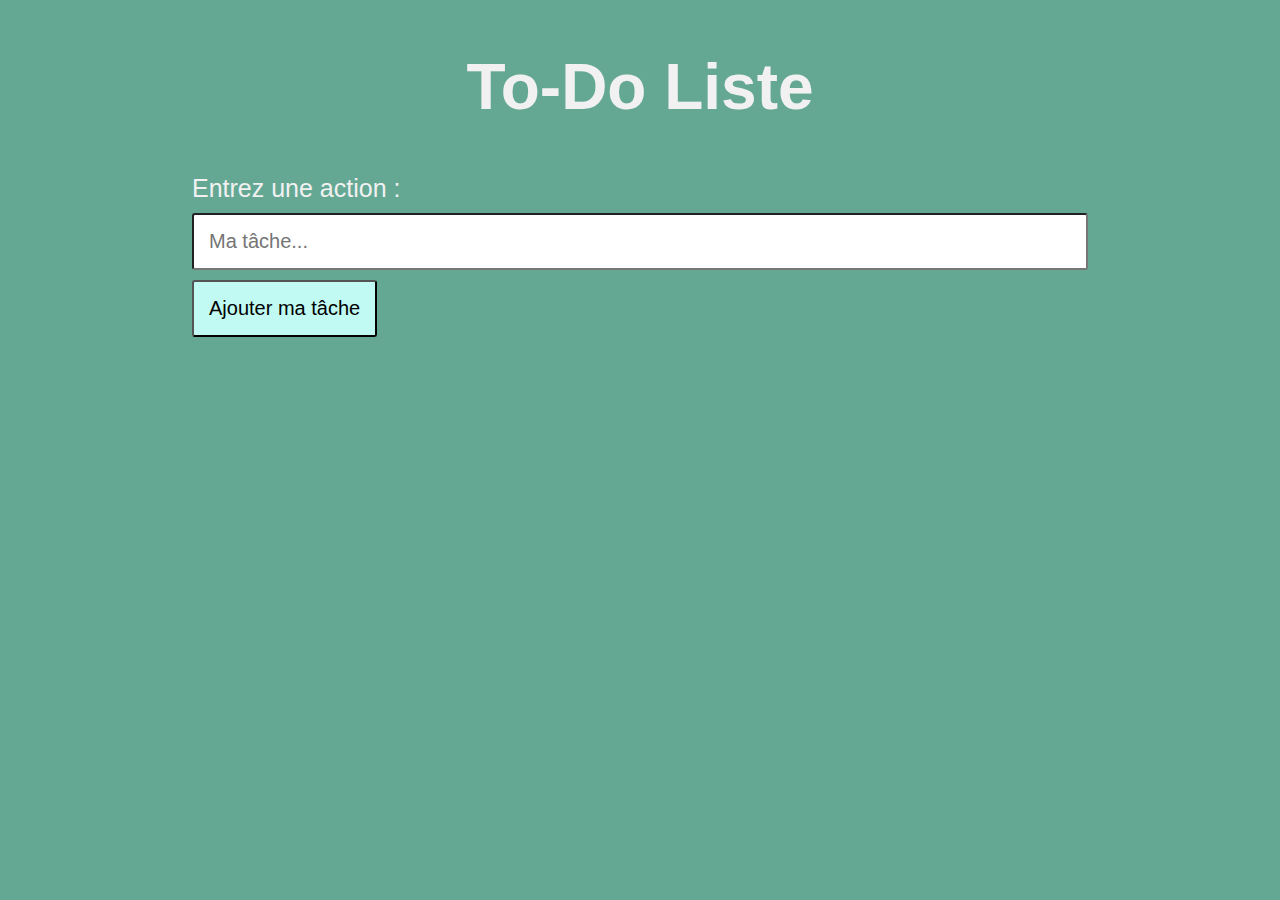
<file: 06-To-Do-Liste/index.html>
<!DOCTYPE html>
<html lang="fr"> 
<head>
    <meta charset="UTF-8">
    <meta name="viewport" content="width=device-width, initial-scale=1.0">
    <title>TO-DO List</title>
    <link rel="stylesheet" href="style.css">
</head>
<body>
    <header>
        <h1>To-Do Liste</h1>
    </header>

    <main>
        <form>
            <label for="item">Entrez une action :</label>
            <input type="text" id="item" placeholder="Ma tâche...">

            <button type="submit">Ajouter ma tâche</button>
        </form>

        <ul class="liste-todo"></ul>
    </main>

    <script src="app.js"></script>
</body>
</html>
</file>
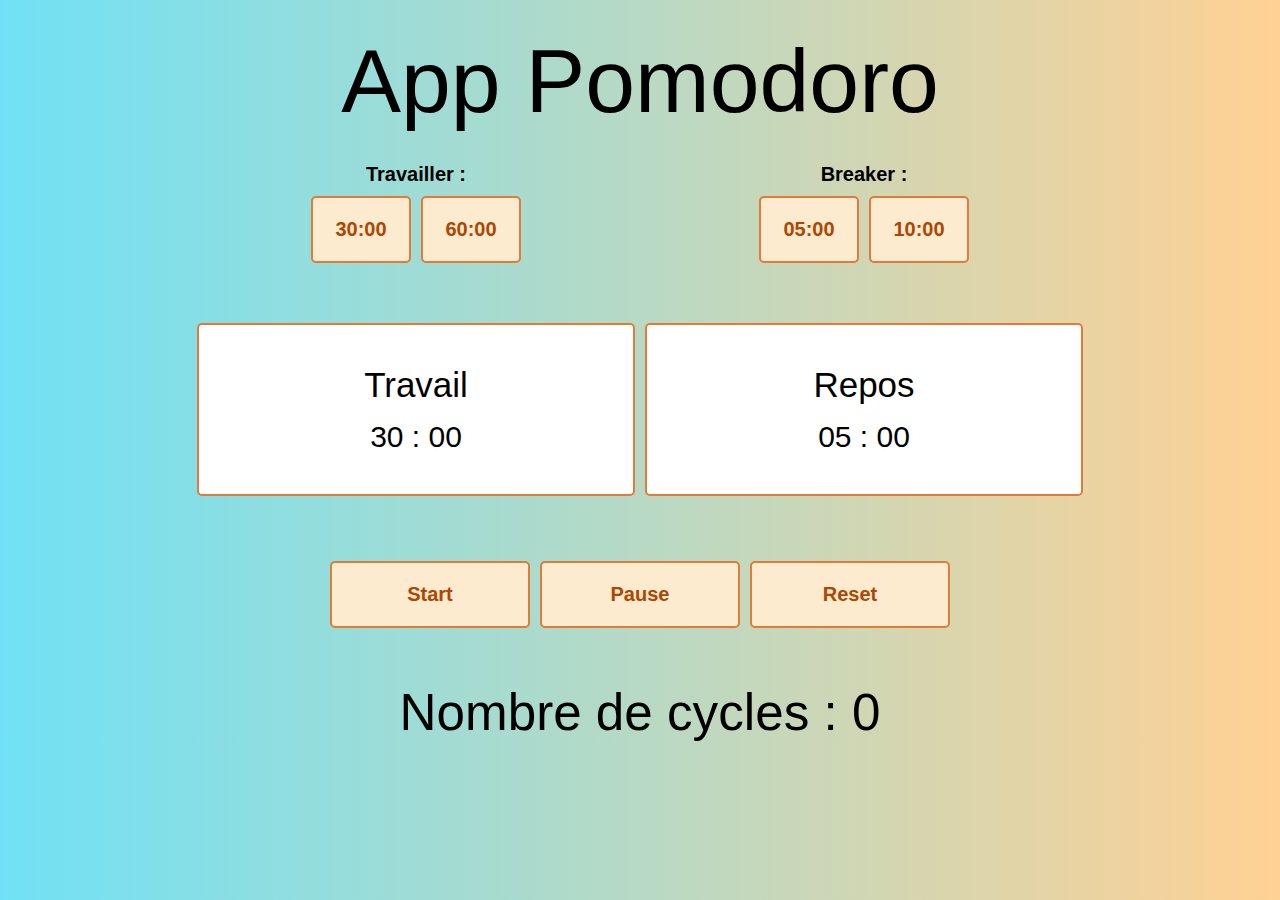
<file: 07-Projet-Pomodoro/index.html>
<!DOCTYPE html>
<html lang="fr">
<head>
    <meta charset="UTF-8">
    <meta name="viewport" content="width=device-width, initial-scale=1.0">
    <title>Document</title>
    <link rel="stylesheet" href="style.css">
</head>
<body>
    <header>
        <h1>App Pomodoro</h1>
    </header>

    <main>

        <div class="container-choix">
            <div class="ss-container-choix">
                <p>Travailler :</p>
                <div class="choix">
                    <button class="btn b4">30:00</button>
                    <button class="btn b5">60:00</button>
                </div>
            </div>
        
            <div class="ss-container-choix">
                <p>Breaker :</p>
                <div class="choix">
                    <button class="btn b6">05:00</button>
                    <button class="btn b7">10:00</button>
                </div>
            </div>
        </div>

        <div class="affichage">
            <div class="bloc travail">
                <p>Travail</p>
                <p class="affichageT"></p>
            </div>
            
            <div class="bloc pause">
                <p>Repos</p>
                <p class="affichageP"></p>
            </div>
        </div>
        
        <div class="container-btns">
            <button class="btn b1">Start</button>
            <button class="btn b2">Pause</button>
            <button class="btn b3">Reset</button>
        </div>
        
        <h2></h2>
    </main>
        
        <script src="app.js"></script>
</body>
</html>
</file>
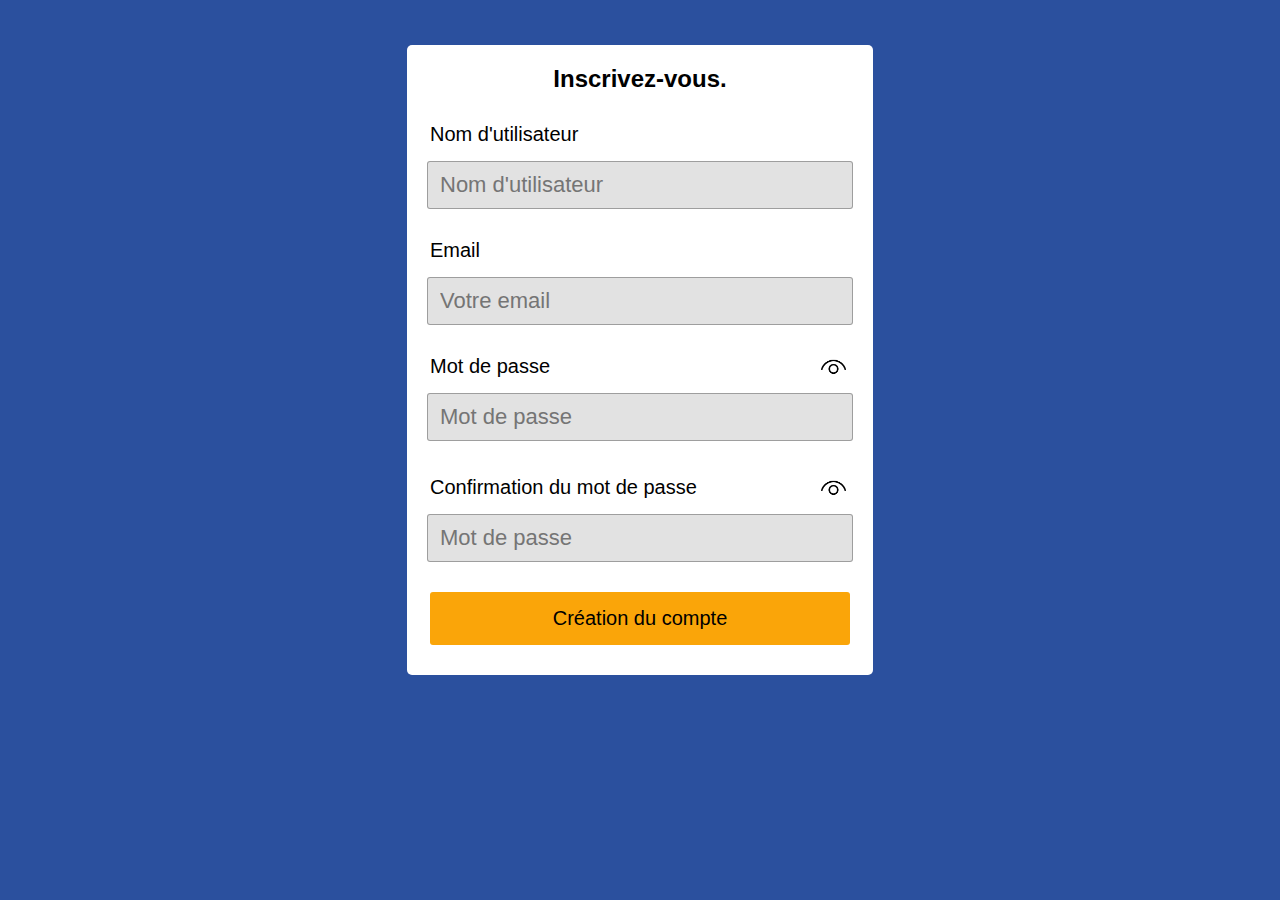
<file: 08-Validation-de-formulaire/index.html>
<!DOCTYPE html>
<html lang="fr">
<head>
    <meta charset="UTF-8">
    <meta name="viewport" content="width=device-width, initial-scale=1.0">
    <title>Validation de formulaire</title>
    <link rel="stylesheet" href="style.css">
</head>
<body>
    <div class="box-login">

        <h2>Inscrivez-vous.</h2>

        <form>
            <div class="form-groupe">
                <label for="utilisateur">Nom d'utilisateur</label>
                <input id="utilisateur" type="text" placeholder="Nom d'utilisateur" maxlength="24">
                <img src="ressources/check.svg" alt="icone validation" class="icone-verif">
                <span class="message-alerte">Choisissez un pseudo entre 3 et 24 caractères.</span>
            </div>

            <div class="form-groupe">
                <label for="email">Email</label>
                <input id="email" type="email" placeholder="Votre email">
                <img src="ressources/check.svg" alt="icone validation" class="icone-verif">
                <span class="message-alerte">Entrez un email valide.</span>
            </div>

            <div class="form-groupe">
                <label for="mdp">Mot de passe</label>
                <input id="mdp" type="password" placeholder="Mot de passe">
                <img src="ressources/eye.png" alt="icone voir mot de passe" class="oeilMdp">
                <img src="ressources/check.svg" alt="icone validation" class="icone-verif">
                <span class="message-alerte">Minimum 1 symbole, 1 lettre, 1 chiffre.</span>
                <div class="ligne">
                    <div class="l1"><span>Faible</span></div>
                    <div class="l2"><span>Moyen</span></div>
                    <div class="l3"><span>Fort</span></div>
                </div>
            </div> 

            <div class="form-groupe">
                <label for="mdpconf">Confirmation du mot de passe</label>
                <input id="mdpconf" type="password" placeholder="Mot de passe">
                <img src="ressources/eye.png" alt="icone voir mot de passe" class="oeilConfMdp">
                <img src="ressources/check.svg" alt="icone validation" class="icone-verif">
            </div>
            
            <button type="submit">Création du compte</button>
        </form>
    </div>


    <script src="app.js"></script>
</body>
</html>
</file>
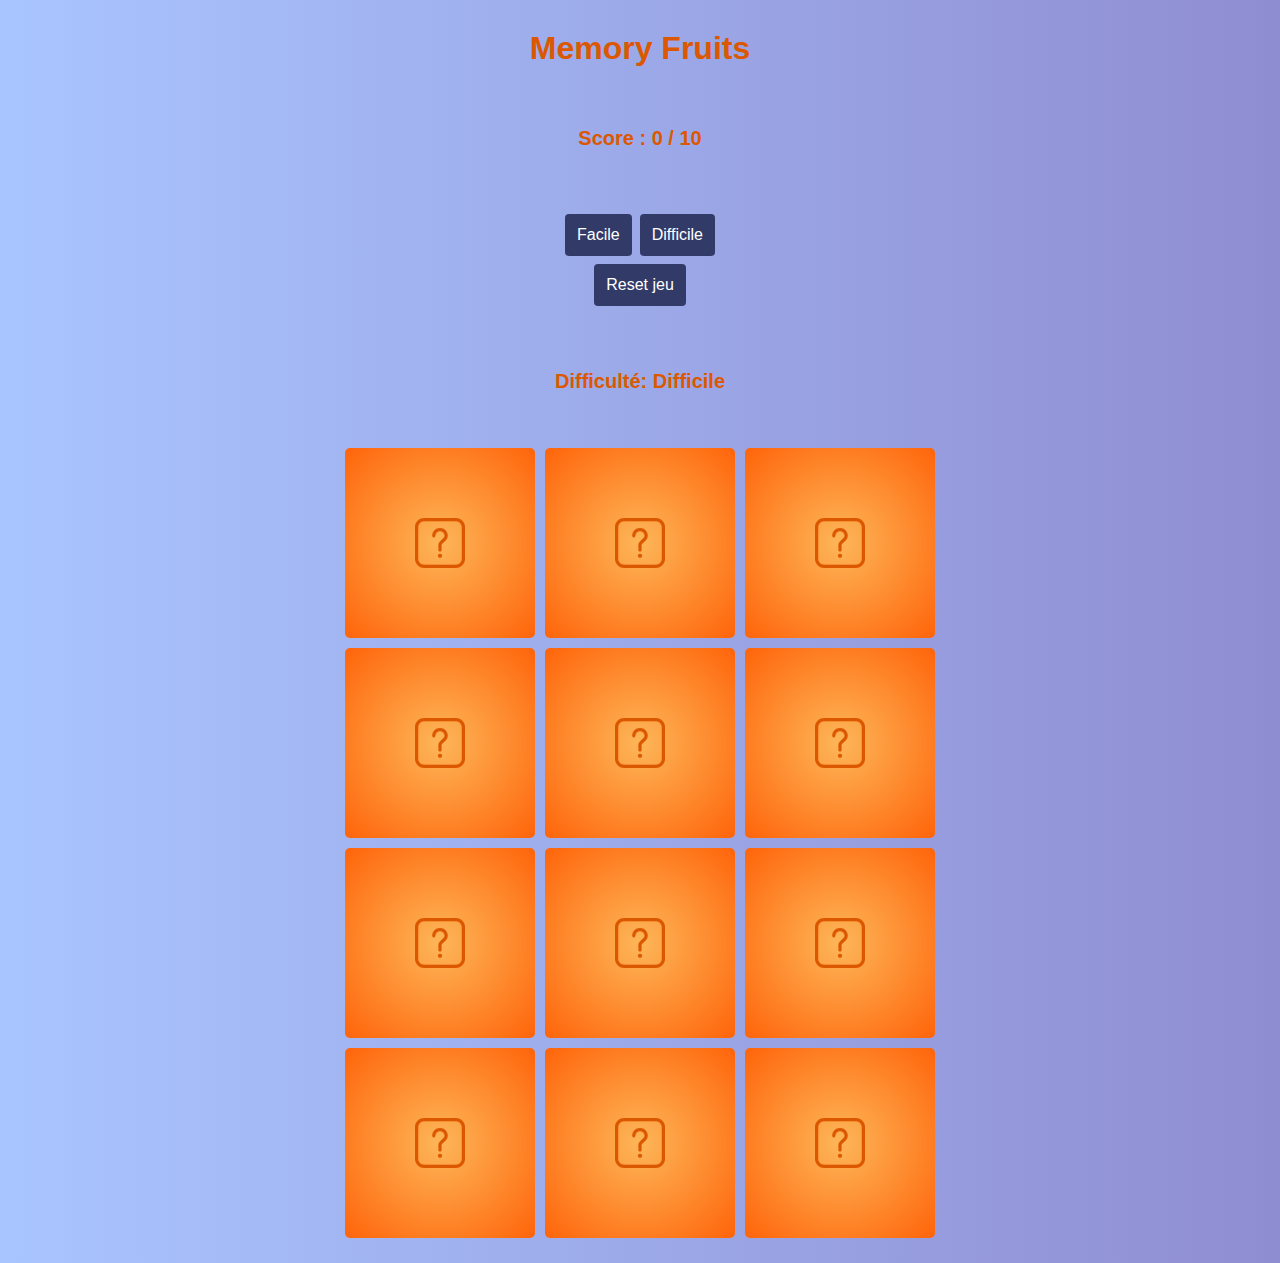
<file: 10-Jeu-de-cartes-mémoire/index.html>
<!DOCTYPE html>
<html lang="fr">
<head>
    <meta charset="UTF-8">
    <meta name="viewport" content="width=device-width, initial-scale=1.0">
    <title>Jeu cartes mémoire</title>
    <link rel="stylesheet" href="style.css">
</head>
<body>
    <header>
        <h1>Memory Fruits</h1>
    </header>

    <main>
        <p>Score : <span class="score"> 0 / 10</span></p>

        <div class="boutons">
            <button class="facile">Facile</button>
            <button class="difficile">Difficile</button>
        </div>

        <button class="reset">Reset jeu</button>

        <p>Difficulté: <span class="niveau">Difficile</span></p>

        <div class="grille">
            <div class="carte" data-attr="banana">
                <div class="double-face">
                    <div class="face">
                        <img src="ressources/banana.svg" alt="Banane 1">
                    </div>
                    <div class="arriere">
                        <img src="ressources/question-mark.svg" alt="question mark">
                    </div>
                </div>
            </div>
    
            <div class="carte" data-attr="apple">
                <div class="double-face">
                    <div class="face">
                        <img src="ressources/apple.svg" alt="Pomme 1">
                    </div>
                    <div class="arriere">
                        <img src="ressources/question-mark.svg" alt="question mark">
                    </div>
                </div>
            </div>
    
            <div class="carte" data-attr="apple">
                <div class="double-face">
                    <div class="face">
                        <img src="ressources/apple.svg" alt="Pomme 2">
                    </div>
                    <div class="arriere">
                        <img src="ressources/question-mark.svg" alt="question mark">
                    </div>
                </div>
            </div>
    
            <div class="carte" data-attr="banana">
                <div class="double-face">
                    <div class="face">
                        <img src="ressources/banana.svg" alt="Banane 2">
                    </div>
                    <div class="arriere">
                        <img src="ressources/question-mark.svg" alt="question mark">
                    </div>
                </div>
            </div>
    
            <div class="carte" data-attr="brocoli">
                <div class="double-face">
                    <div class="face">
                        <img src="ressources/brocoli.svg" alt="Brocoli 1">
                    </div>
                    <div class="arriere">
                        <img src="ressources/question-mark.svg" alt="question mark">
                    </div>
                </div>
            </div>
    
            <div class="carte" data-attr="cherry">
                <div class="double-face">
                    <div class="face">
                        <img src="ressources/cherry.svg" alt="Cerise 1">
                    </div>
                    <div class="arriere">
                        <img src="ressources/question-mark.svg" alt="question mark">
                    </div>
                </div>
            </div>
    
            <div class="carte" data-attr="pepper">
                <div class="double-face">
                    <div class="face">
                        <img src="ressources/pepper.svg" alt="Poivre 1">
                    </div>
                    <div class="arriere">
                        <img src="ressources/question-mark.svg" alt="question mark">
                    </div>
                </div>
            </div>
    
            <div class="carte" data-attr="pepper">
                <div class="double-face">
                    <div class="face">
                        <img src="ressources/pepper.svg" alt="Poivre 2">
                    </div>
                    <div class="arriere">
                        <img src="ressources/question-mark.svg" alt="question mark">
                    </div>
                </div>
            </div>
    
            <div class="carte" data-attr="cherry">
                <div class="double-face">
                    <div class="face">
                        <img src="ressources/cherry.svg" alt="Cerise 2">
                    </div>
                    <div class="arriere">
                        <img src="ressources/question-mark.svg" alt="question mark">
                    </div>
                </div>
            </div>
    
            <div class="carte" data-attr="brocoli">
                <div class="double-face">
                    <div class="face">
                        <img src="ressources/brocoli.svg" alt="Brocoli 2">
                    </div>
                    <div class="arriere">
                        <img src="ressources/question-mark.svg" alt="question mark">
                    </div>
                </div>
            </div>
    
            <div class="carte" data-attr="straw">
                <div class="double-face">
                    <div class="face">
                        <img src="ressources/straw.svg" alt="Framboise 1">
                    </div>
                    <div class="arriere">
                        <img src="ressources/question-mark.svg" alt="question mark">
                    </div>
                </div>
            </div>
    
            <div class="carte" data-attr="straw">
                <div class="double-face">
                    <div class="face">
                        <img src="ressources/straw.svg" alt="Framboise 2">
                    </div>
                    <div class="arriere">
                        <img src="ressources/question-mark.svg" alt="question mark">
                    </div>
                </div>
            </div>
        </div>
    </main>

    <script src="app.js"></script>
</body>
</html>
</file>
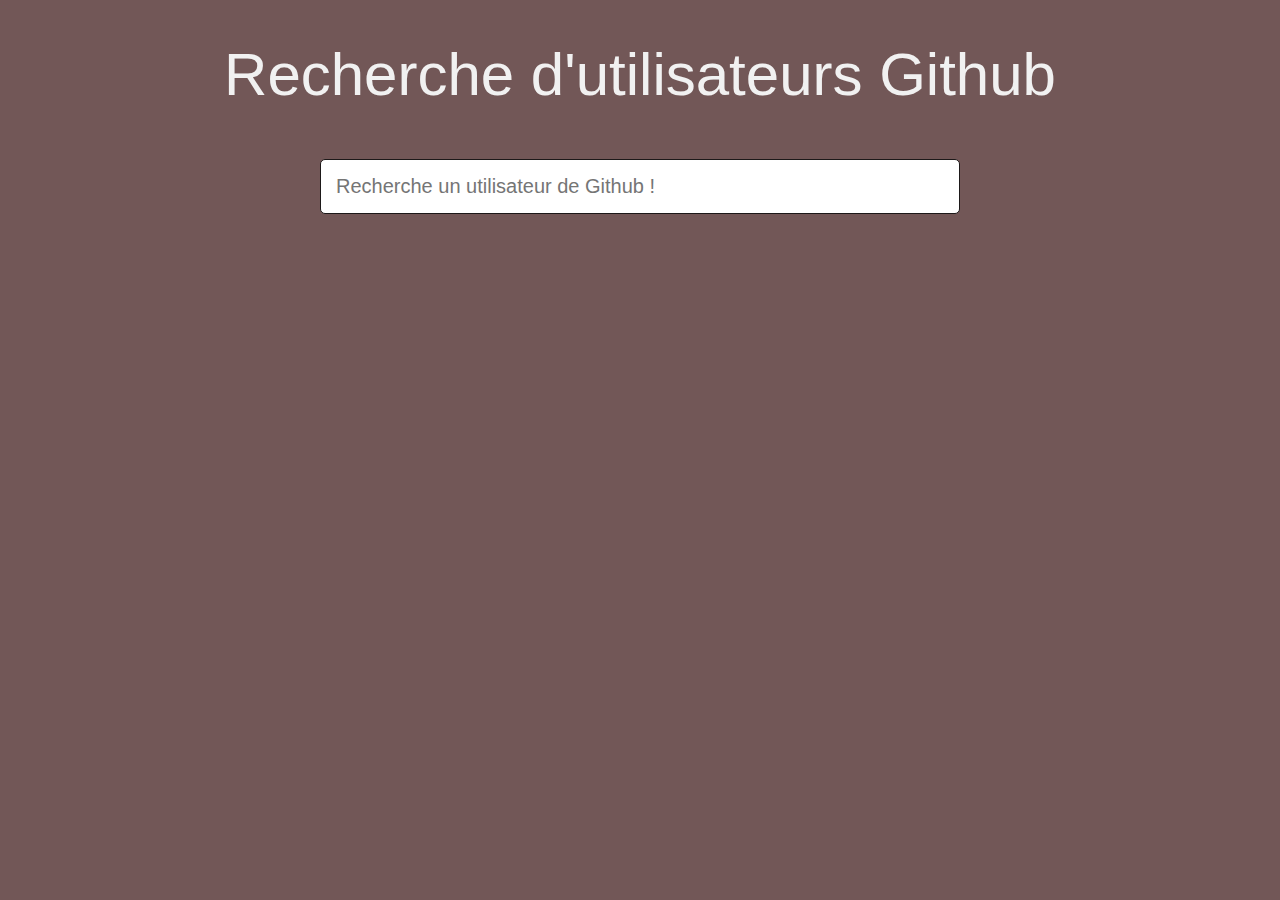
<file: 11-Projet-utilisateur-GitHub/index.html>
<!DOCTYPE html>
<html lang="fr">
<head>
    <meta charset="UTF-8">
    <meta name="viewport" content="width=device-width, initial-scale=1.0">
    <title>Github API</title>
    <link rel="stylesheet" href="style.css">
</head>
<body>
    <header>
        <h1>Recherche d'utilisateurs Github</h1>
    </header>

    <form class="form-github-recherche">
        <input type="text" class="inp-recherche" placeholder="Recherche un utilisateur de Github !">
    </form>

    <div class="affichage"></div>
    
    <script src="app.js"></script>
</body>
</html>
</file>
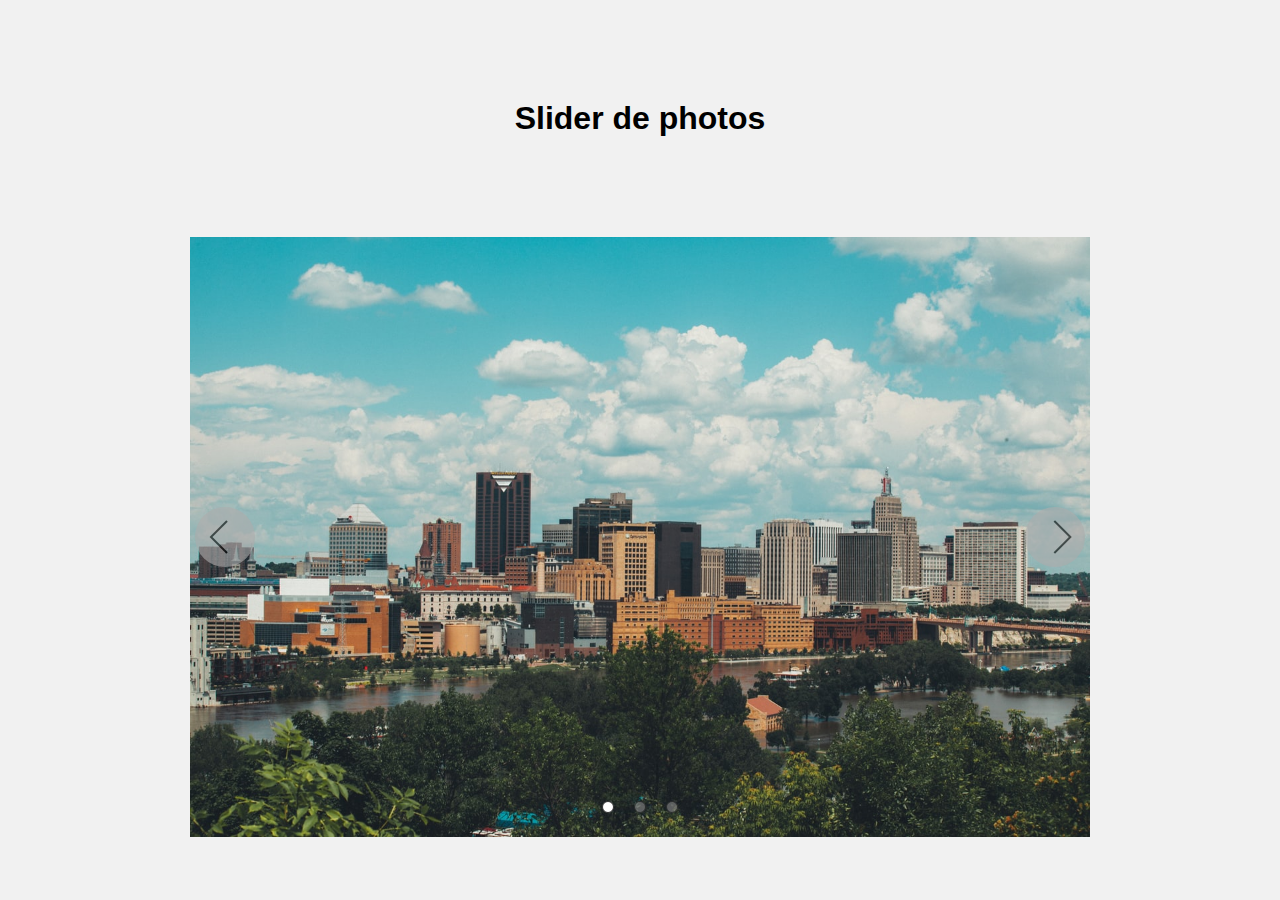
<file: 13-Slider/index.html>
<!-- <i class="fa-thin fa-chevron-left fa-fade fa-xs" style="color: #000000;"></i> -->
<!DOCTYPE html>
<html lang="fr">
<head>
    <meta charset="UTF-8">
    <meta name="viewport" content="width=device-width, initial-scale=1.0">
    <title>Slider</title>
    <link rel="stylesheet" href="style.css">
</head>
<body>
    <h1>Slider de photos</h1>
    <div class="slider">
        <div class="slides">
            <img src="ressources/img1.jpg" class="active-slide">
            <img src="ressources/img2.jpg">
            <img src="ressources/img3.jpg">
        </div>
        <div class="commandes">
            <button class="left">
                <img src="ressources/gauche.png" >
            </button>
            <button class="right">
                <img src="ressources/droite.png" >
            </button>
        </div>
        <div class="cercles">
            <button data-clic="1" class="cercle active-cercle"></button>
            <button data-clic="2" class="cercle"></button>
            <button data-clic="3" class="cercle"></button>
        </div>
    </div>

    <script src="app.js"></script>
</body>
</html>
</file>
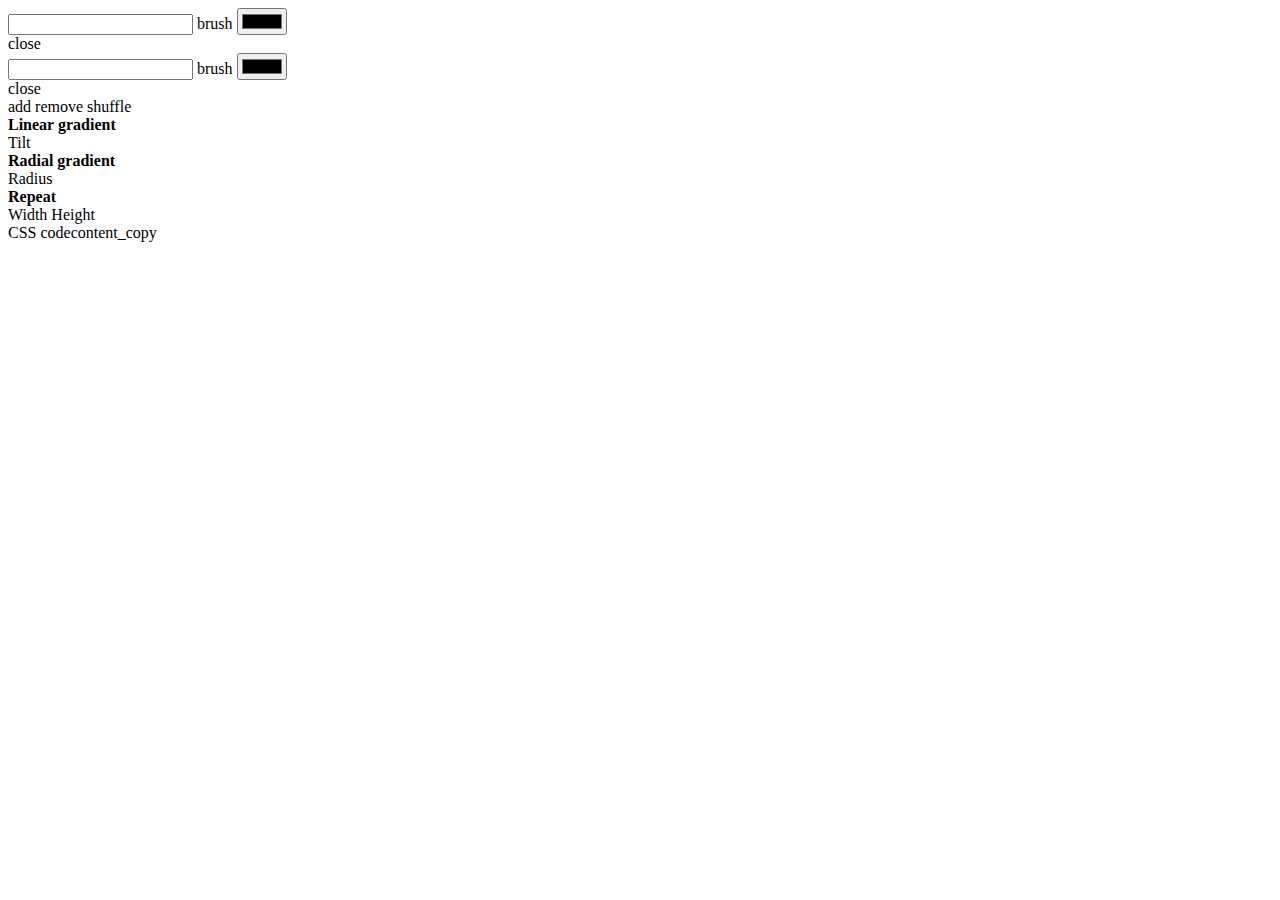
<file: 09-App-création-de-dégradés-linéaires/src/index.html>
<!DOCTYPE html>
<html lang="fr">

<head>
    <meta charset="UTF-8">
    <meta name="viewport" content="width=device-width, initial-scale=1.0">
    <title>Gradient generator</title>
    <link rel="shortcut icon" href="data:image/x-icon;," type="image/x-icon">
    <link rel="preconnect" href="https://fonts.googleapis.com">
    <link rel="preconnect" href="https://fonts.gstatic.com" crossorigin>
    <link
        href="https://fonts.googleapis.com/css2?family=Inconsolata:wght@400&family=Montserrat:wght@500&family=Rajdhani&display=swap"
        rel="stylesheet">
    <link rel="stylesheet"
        href="https://fonts.googleapis.com/css2?family=Material+Symbols+Outlined:opsz,wght,FILL,GRAD@20..48,100..700,0..1,-50..200" />
</head>

<body class="linear">
    <div class="col">
        <div class="container-couleurs-error">
            <div class="container-couleurs">
                <div class="close-container" data-index="1">
                    <div class="input-container">
                        <input type="text" data-index="1" maxlength="7" class="inp-couleur leftInput">
                        <md-icon-button data-index="1" class="color-picker-trigger rightInput">
                            <md-icon class="brush">brush</md-icon>
                        </md-icon-button>
                        <input type="color" class="inp-color-picker">
                    </div>
                    <md-filled-tonal-icon-button class="close"><md-icon>close</md-icon></md-filled-tonal-icon-button>
                </div>
    
                <div class="close-container" data-index="2">
                    <div class="input-container">
                        <input type="text" data-index="2" maxlength="7" class="inp-couleur leftInput">
                        <md-icon-button data-index="2" class="color-picker-trigger rightInput">
                            <md-icon class="brush">brush</md-icon>
                        </md-icon-button>
                        <input type="color" class="inp-color-picker">
                    </div>
                    <md-filled-tonal-icon-button class="close" ><md-icon size="small">close</md-icon></md-filled-tonal-icon-button>
                </div>
            </div>
            <span class="erreur-code-hexa"></span>
        </div>
    
        <div class="container-btn-error">
            <div class="container-btn">
                <md-filled-icon-button class="plus"><md-icon>add</md-icon></md-filled-icon-button>
                <md-filled-icon-button class="moins"><md-icon>remove</md-icon></md-filled-icon-button>
                <md-filled-tonal-icon-button class="shuffle"><md-icon>shuffle</md-icon></md-filled-tonal-icon-button>
            </div>
            <span class="erreur-nb-couleurs"></span>
        </div>
    </div>

    <div class="col">
        <div class="bg">
            <div class="container-radio">
                <div class="gradient-lineaire">
                    <label for="linear"><strong>Linear gradient</strong></label>
                    <md-radio id="linear" name="gradient-type" value="linear" checked></md-radio>
                </div>
                <div class="container-range">
                    <label for="tiltID">Tilt</label>
                    <md-slider class="tilt" aria-label="Inclinaison du dégradé" id="tiltID" min="0" max="100"
                        value="12.5"></md-slider>
                </div>
    
                <div class="gradient-radial">
                    <label for="radial"><strong>Radial gradient</strong></label>
                    <md-radio id="radial" name="gradient-type" value="radial"></md-radio>
                </div>
                <div class="container-range">
                    <label for="radiusID">Radius</label>
                    <md-slider class="radius" aria-label="Rayon du dégradé" id="radiusID" min="-100" max="100"
                        value="0"></md-slider>
                </div>
            </div>
    
            <div class="switch-container">
                <div class="checkbox-container">
                    <label><strong>Repeat</strong></label>
                    <md-switch id="toggle"></md-switch>
                </div>
                <div class="container-range">
                    <label for="repetition-width">Width</label>
                    <md-slider class="repetition-width" aria-label="Largeur de la répétition" id="repetition-width" min="0" max="500" value="250">
                    </md-slider>
    
                    <label for="repetition-height">Height</label>
                    <md-slider class="repetition-height" aria-label="Hauteur de la répétition" id="repetition-height" min="0" max="500" value="250">
                    </md-slider>
                </div>
            </div>
        </div>
        
        <div class="CSS-container">
            <md-filled-text-field type="textarea" rows="3" cols="35" class="CSS-code-content" value="background: linear-gradient(45deg, #BA5370,#F4E2D8);" readonly></md-filled-text-field>
        </div>

        <div class="CSS-button-container">
            <md-filled-button class="css-script">CSS code<md-icon class="copy-icon" slot="icon">content_copy</md-icon></md-filled-button>
        </div>
        
    </div>
</body>

</html>
</file>
<file: 06-To-Do-Liste/style.css>
*,
::before,
::after {
    box-sizing: border-box;
    margin: 0;
    padding: 0;
}
body {
    background: #64a894;
    color: #f1f1f1;
    font-family: Arial, Helvetica, sans-serif;
}
h1 {
    text-align: center;
    font-size: 5vw;
    margin: 50px 0;
}
form {
    display: block;
    margin: 0 auto;
    width: 70%;
    max-width: 1200px;
    min-width: 400px;
}
form label {
    display: block;
    font-size: 25px;
}
form input {
    width: 100%;
    padding: 15px;
    font-size: 20px;
    margin: 10px 0;
    border-radius: 3px;
}
form button {
    padding: 15px;
    font-size: 20px;
    border-radius: 3px;
    cursor: pointer;
    background: #c0faf2;
}
form button:hover {
    background: #b2e4de;
}
.liste-todo {
    list-style-type: none;
    margin: 20px auto 0;
    width: 70%;
    max-width: 1200px;
    min-width: 400px;
}
li {
    font-size: 20px;
    width: 100%;
    background: #f1f1f1;
    display: flex;
    align-items: center;
    padding: 5px;
    color: #333;
    margin: 50px 0;
}
li input {
    width: 40px;
    height: 40px;
    margin-left: 15px;
}
li button {
    margin-left: auto;
    padding: 5px;
    border: none;
    background: none;
}
button img {
    width: 40px;
    pointer-events: none; /* ignorer si événements sinon l'image couvre le bouton et quand on clique sur image + bouton, l'event listener du bouton n'entend rien*/
}
li span {
    font-size: 25px;
    margin-left: 20px;
}
li.finDeTache span {
    text-decoration: line-through;
}
</file>
<file: 07-Projet-Pomodoro/style.css>
*,
::before,
::after {
    box-sizing: border-box;
    margin: 0; 
    padding: 0;
}
body {
    background: linear-gradient(to right, #70e1f5, #ffd194);
    font-family: Arial, Helvetica, sans-serif;
}
h1 {
    text-align: center;
    margin: 30px 0px;
    font-size: 7vw;
    font-weight: 500;
}
h2 {
    text-align: center;
    margin-top: 50px;
    font-size: 4vw;
    font-weight: 500;
}
.affichage {
    display: flex;
    margin: 50px auto;
    width: 70%;
    max-width: 900px;
    min-width: 500px;
}
.bloc, .btn {
    border-radius: 5px;
    border: 2px solid #df7c3a;
    background: white;
    margin: 5px;
}
.bloc {
    width: 50%;
    display: flex;
    justify-content: center;
    align-items: center;
    flex-direction: column;
    font-size: 30px;
    padding: 40px;
    border-radius: 5px;
}
.bloc p:nth-child(1) {
    font-size: 35px;
    font-weight: 500;
    margin-bottom: 15px;
}
.btn {
    font-size: 20px;
    font-weight: 700;
    padding: 20px;
    color: #ad4702;
    margin-top: 10px;
    background: #fdebd0;
}
.b1, .b2, .b3 {
    width: 200px;
}
.b4, .b5, .b6, .b7 {
    width: 100px;
}
.btn:hover {
    background: #fddfb5;
    color: #d85600;
    cursor: pointer;
}
.container-btns, .container-choix {
    display: flex;
    justify-content: center;
    align-items: center;
    max-width: 900px;
    min-width: 500px;
    width: 70%;
    margin: 0 auto;
}
.ss-container-choix {
    width: 50%;
}
.choix {
    display: flex;
    justify-content: center;
}
.container-choix p {
    font-size: 20px;
    text-align: center;
    font-weight: 550;
}
</file>
<file: 08-Validation-de-formulaire/style.css>
body {
    margin: 0;
    padding: 0;
    background: #2b509e;
    height: 80vh;
    display: flex;
    justify-content: center;
    align-items: center;
    font-family: Arial, Helvetica, sans-serif;
}
.box-login {
    flex-shrink: 0; /* par défaut les éléments de flexbox ont flex-shrink: 1, ce qui les faait rétrécir si pas assez de place */
    background: #fff;
    border-radius: 5px;
}
h2 {
    text-align: center;
}
.form-groupe {
    position: relative;
}
label {
    margin: 5px 23px;
    font-size: 20px;
    padding: 10px 0 5px 0;
    display: block;
    position: relative;
}
input {
    display: block;
    margin: 10px 20px 20px 20px;
    outline: 0;
    background: rgb(226,226,226);
    width: 400px;  
    border: 0;
    padding: 10px 12px;
    border-radius: 3px;
    font-size: 22px;
    border: 1px solid rgba(0,0,0,0.3);
}
.icone-verif {
    width: 30px;
    position: absolute; /* par rapport au parent form-groupe*/
    right: 27px;
    top: 57px;
    display: none;
}
.oeilMdp, .oeilConfMdp {
    width: 25px;
    position: absolute;
    right: 27px;
    top: 10px;
    cursor: pointer;
}
.message-alerte {
    margin: 0px 23px;
    color: crimson;
    display: none;
}
button {
    display: block;
    margin: 30px auto;  
    outline: 0;
    background: rgb(250,165,9);
    width: 90%;
    border: 0;
    padding: 15px;
    border-radius: 3px;
    font-size: 20px;
    cursor: pointer;
}
button:hover {
    background: rgb(252,181,49);
}
button:active {
    background: rgb(250,165,9);
}
.ligne {
    width: 80%;
    display: flex;
    justify-content: flex-start;
    align-items: center;
    margin: 0 auto;
}
.l1, .l2, .l3 {
    width: 30%;
    height: 5px;
    margin: 15px 5px 20px;
    position: relative;
    display: none;
}
.l1 {
    background: rgb(151,85,85);
}
.l2 {
    background: rgb(230, 207, 0);
}
.l3 {
    background: green;
}
.ligne span {
    position: absolute;
    left: 50%;
    transform: translateX(-50%);
    top: 10px;
}
</file>
<file: 10-Jeu-de-cartes-mémoire/style.css>
*,
::before,
::after {
    box-sizing: border-box;
    margin: 0;
    padding: 0;
}
body {
    font-family: Arial, Helvetica, sans-serif;
    color: #db5800;
    background: linear-gradient(to left, #8f8dd1, #a9c5ff); /* W3C, IE 10+/ Edge, Firefox 16+, Chrome 26+, Opera 12+, Safari 7+ */
    text-align: center;
    margin: 30px auto 0;
}
p {
    font-weight: 600;
    font-size: 20px;
    padding-top: 60px;
}
.boutons {
    padding-top: 60px;
    display: flex;
    justify-content: center;
    align-items: center;
}
button {
    padding: 12px;
    display: inline-block;
    border: none;
    border-radius: 4px;
    background-color: #323a68;
    color: white;
    text-align: center;
    font-size: 16px;
    margin: 4px;
    transition-duration: 0.4s;
    cursor: pointer;
}
button:hover {
    background-color: #3d4f75;
}
.grille {
    display: grid;
    grid-template: repeat(4, 200px) / repeat(3, 200px);
    width: 600px;
    height: 800px;
    margin: 50px auto 20px;
}
.carte {
    /* background-color: transparent;*/
    perspective: 1000px; /*propriété à utiliser sur le parent */
    margin: 5px;
}
.double-face {
    position: relative;
    width: 100%;
    height: 100%;
    transition: transform 0.6s;
    transform-style: preserve-3d; /* aspect 3D quand la carte se retourne */
}
.face,
.arriere {
    position: absolute;
    width: 100%;
    height: 100%;
    backface-visibility: hidden; /* contrôler la visibilité de l'arrière d'un élément lorsqu'il est tourné en 3D - hidden: l'arrière de l'élément n'est pas visible lorsqu'il est tourné. */
    -webkit-backface-visibility: hidden; /* pr etre supporté par tous les navigateurs */
}
.face { /* coté fruit, tourné de 180deg */
    background: radial-gradient(circle, #fdd7a5, #ff9c1c);
    border-radius: 5px;
    transform: rotateY(180deg);
    display: flex;
    justify-content: center;
    align-items: center;
}
.arriere { /* coté ?, visible par défaut */
    background: radial-gradient(circle, #fdb658, #ff640a);
    border-radius: 5px;
    display: flex;
    justify-content: center;
    align-items: center;
}
.face img {
    width: 120px;
}
.arriere img {
    width: 50px;
}
.active { /* cette classe sera rajoutée à double-face */
    transform: rotateY(180deg);
}
</file>
<file: 11-Projet-utilisateur-GitHub/style.css>
*,
::before,
::after {
    box-sizing: border-box;
    margin: 0;
    padding: 0;
}
body {
    background: #725757;
    font-family: Arial, Helvetica, sans-serif;
}
h1 {
    font-size: 60px;
    font-weight: 500;
    color: #f1f1f1;
    text-align: center;
    margin: 40px 0 50px 0;
}
form, .affichage {
    margin: 0 auto;
    width: 50%;
    max-width: 800px;
    min-width: 400px;
}
input {
    display: block;
    width: 100%;
    margin: 0 auto;
    padding: 15px;
    font-size: 20px;
    border-radius: 5px;
    border: 1px solid #1d1919;
}
.affichage {
    display: flex;
    justify-content: center;
}
.carte {
    width: 500px;
    height: auto;
    position: relative;
    margin-top: 100px;
    padding-bottom: 20px;
    border-radius: 5px;
    background: #f1e4e4;
    border: 1px solid #1d1919;
}
.avatar {
    height: 150px;
    width: 150px;
    border-radius: 50%;
    position: absolute;
    left: 50%;
    transform: translate(-50%, -50%);
    background: #000;
    border: 1px solid #1d1919;
}
h2 {
    margin-top: 100px;
    text-align: center;
    font-size: 25px;
}
.cont-infos {
    border-top: 1px dashed #1d1919;;
    margin-top: 20px; 
    list-style-type: none;
}
li {
    padding: 10px 20px;
    text-align: justify;
    font-size: 22px;
}
li:nth-child(1) {
    margin-top: 15px;
}
</file>
<file: 13-Slider/style.css>
*,
::before,
:after {
    box-sizing: border-box;
    margin: 0;
    padding: 0;
}
body {
    font-family: Arial, Helvetica, sans-serif;
    background: #f1f1f1;
}
h1 {
    margin-top: 100px;
    text-align: center;
}
.slider {
    width: 900px;
    height: 600px;
    margin: 100px auto 0;
    position: relative;
}
.slides {
    width: 100%;
    height: 100%;
}
.slides img { /* pour que les images soient responsive par rapport au conteneur */
    width: 100%;
    height: auto;
    position: absolute; /* pour que les images se supperposent*/
    opacity: 0;
    transition: opacity 0.2s ease-in-out;
}
.commandes { /* s'étale sur 100% de la taille de son parent slider*/
    top: 0px;
    width: 100%;
    height: 100%;
    position: absolute;
}
.commandes button {
    position: absolute; /* les 2 boutons se superposent (avant qu'on les place)*/
    width: 60px;
    height: 60px;
    border-radius: 50%;
    display: flex;
    justify-content: center;
    align-items: center;
    cursor: pointer;
    background: #adadad;
    opacity: 60%;
    border: none;
}
.commandes button:hover {
    opacity: 70%;
}
.commandes img {
    position: relative;
}
.commandes button:nth-child(1) {
    top: 50%;
    transform: translateY(-50%);
    left: 5px;
}
.commandes button:nth-child(2) {
    top: 50%;
    transform: translateY(-50%);
    right: 5px;
}
.commandes button:nth-child(1) img {
    left: -4px;
}
.commandes button:nth-child(2) img {
    right: -10px;
}
.cercles {
    position: absolute;
    top: 95%;
    left: 50%;
    transform: translate(-50%, -50%);
    width: 300px;
    height: 100px;
    display: flex;
    justify-content: center;
    align-items: center;
}
.cercle  {
    width: 12px;
    height: 12px;
    border-radius: 50%;
    margin: 10px;
    cursor: pointer;
    outline: none;
    border: 1px solid #333;
    opacity: 60%;
    background: #8a8a8a;
}
.active-cercle {
    background: rgb(255, 255, 255);
    opacity: 1;
}
.active-slide {
    opacity: 1!important;
}
</file>
